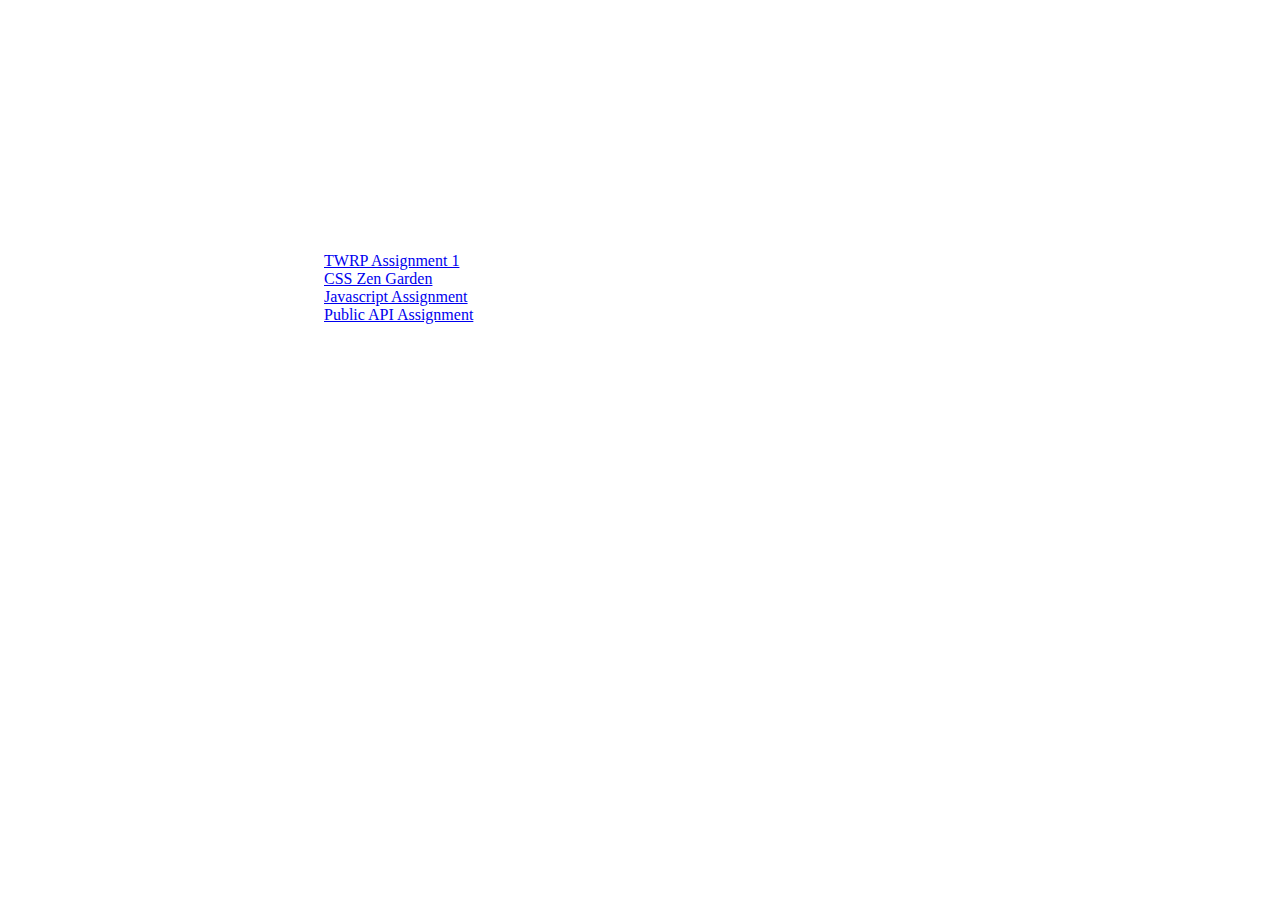
<file: index.html>
<!DOCTYPE html>
<html lang="en">
<head>
    <link href="https://cdn.jsdelivr.net/npm/bootstrap@5.1.1/dist/css/bootstrap.min.css" rel="stylesheet" integrity="sha384-F3w7mX95PdgyTmZZMECAngseQB83DfGTowi0iMjiWaeVhAn4FJkqJByhZMI3AhiU" crossorigin="anonymous">
    <link href="https://fonts.googleapis.com/css2?family=Bebas+Neue&display=swap" rel="stylesheet">
    <meta charset="UTF-8">
    <meta name="viewport" content="width=device-width">
    <link href="TWRP_style.css" rel="stylesheet" type="text/css" />
</head>
<body>
    <h1>Sophia's Landing Page</h1>
    <h2>
        A LANDING PAGE FOR ME!
    </h2>
    <a href="homepage.html" class="center">TWRP Assignment 1</a>
    <a href="zen_garden.html" class="center">CSS Zen Garden</a>
    <a href="pong.html" class="center">Javascript Assignment</a>
    <a href="pokedex.html" class="center">Public API Assignment</a>
</body>
</html>
</file>
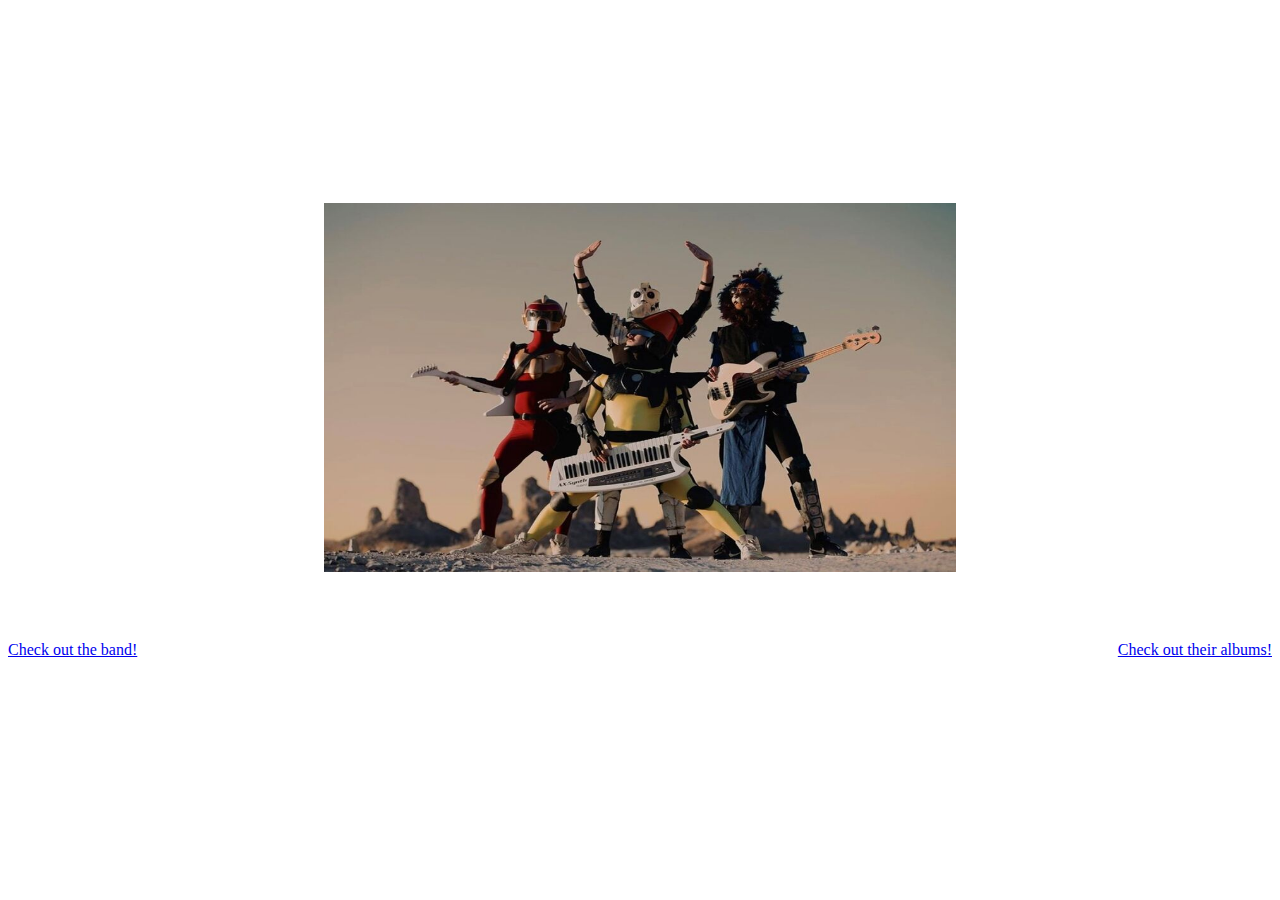
<file: homepage.html>
<!DOCTYPE html>
<html lang="en">
<head>
    <link href="https://cdn.jsdelivr.net/npm/bootstrap@5.1.1/dist/css/bootstrap.min.css" rel="stylesheet" integrity="sha384-F3w7mX95PdgyTmZZMECAngseQB83DfGTowi0iMjiWaeVhAn4FJkqJByhZMI3AhiU" crossorigin="anonymous">
    <link href="https://fonts.googleapis.com/css2?family=Bebas+Neue&display=swap" rel="stylesheet">
    <meta charset="UTF-8">
    <meta name="viewport" content="width=device-width">
    <title>Homepage</title>
    <link href="TWRP_style.css" rel="stylesheet" type="text/css" />
</head>
<body>
    <h1>TWRP</h1>
    <img src="TWRP_home.jpg" alt="TWRP_Home_Pic"
    width="500" height="369" class="center">
    <h2>
        A WEBSITE DEDICATED TO THE FUNKY BOIS OF THE BAND TWRP (TUPPER WARE REMIX PARTY)!
    </h2>
    <a href="TWRP_members.html" class="left">Check out the band!</a>
    <a href="TWRP_albums.html" class="right">Check out their albums!</a>
</body>
</html>
</file>
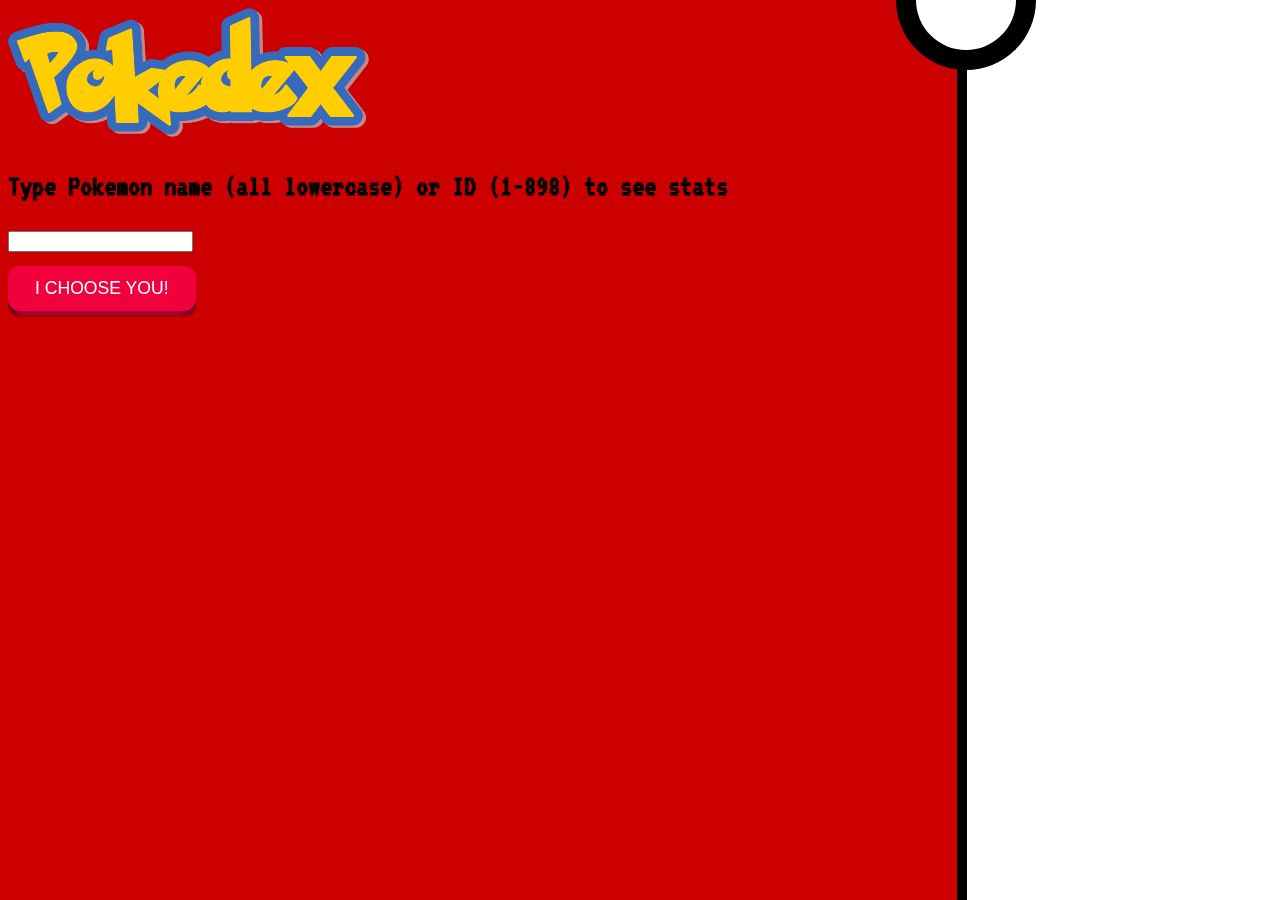
<file: pokedex.html>
<!DOCTYPE html>
<html lang="en">
<head>
    <meta charset="UTF-8">
    <link href="pokedex_style.css" rel="stylesheet">
    <link href="https://fonts.googleapis.com/css2?family=VT323&display=swap" rel="stylesheet">
    <title>Pokedex</title>
</head>
<body>
    <div id="semi-circle"></div>
    <div class = "vertical"></div>
    <img src="pokedextitle.png" alt="title" class="center"></img>
    <div class="myDiv" id="response"></div>
    <br>
    <h6 class="h6" id="typeOne"></h6>
    <h6 class="h6" id="typeTwo"></h6>
    <h3>Type Pokemon name (all lowercase) or ID (1-898) to see stats</h3>
    <form id="myForm">
        <input type="text" id="pokemonName" name="myInput"/>
    </form>
    <br>
    <button id="enterButton" class="button-pushable" role="button">
        <span class="button-shadow"></span>
        <span class="button-edge"></span>
        <span class="button-front text">
          I CHOOSE YOU!
        </span>
      </button>
    <script src="pokedexjs.js"></script>
</body>
</html>
</file>
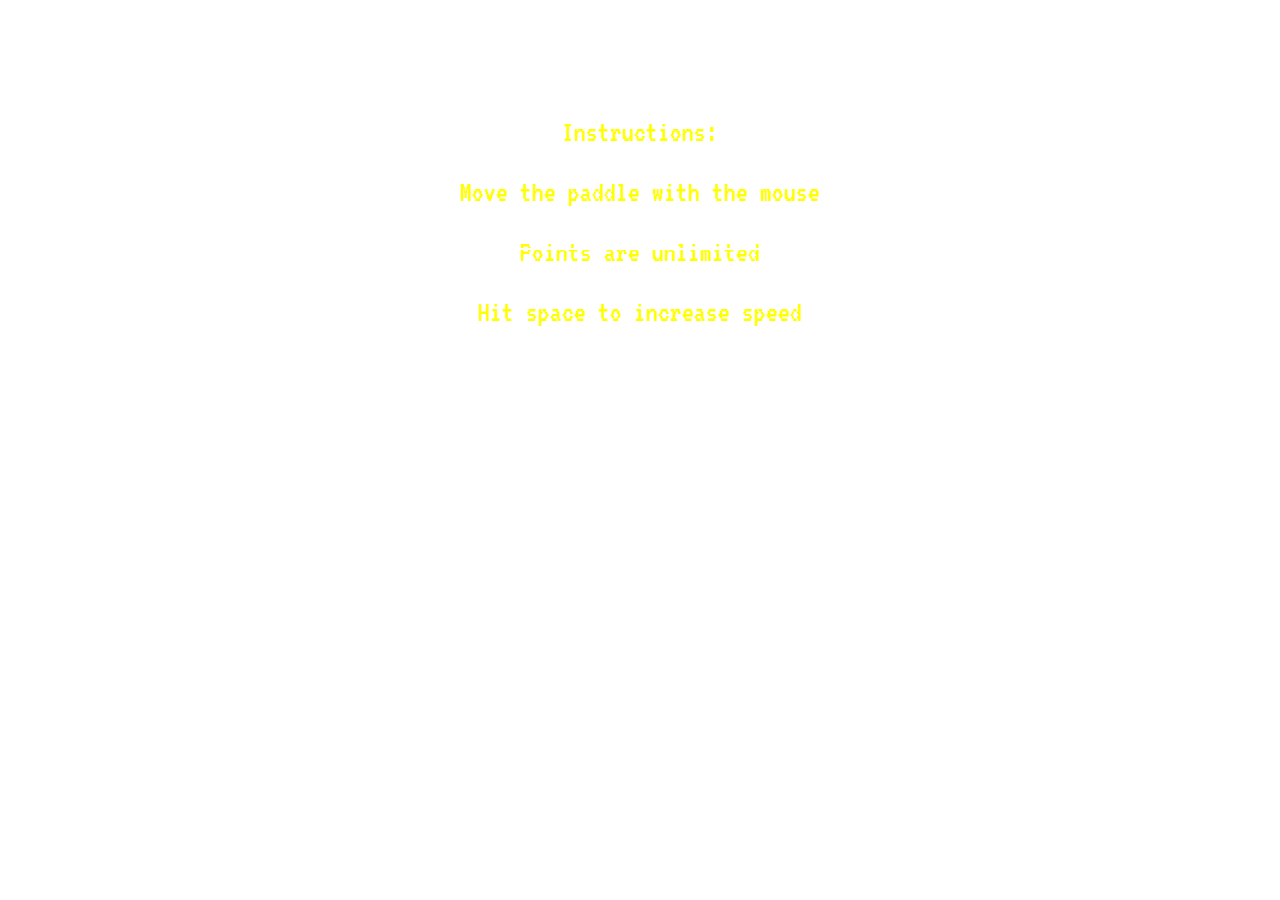
<file: pong.html>
<!DOCTYPE html>
<html lang="en">
<head>
    <meta charset="UTF-8">
    <link href="pong_style.css" rel="stylesheet">
    <link href="https://fonts.googleapis.com/css2?family=VT323&display=swap" rel="stylesheet">
    <title>Pong</title>
</head>
<body>
    <h1 id="id01" class = blinking>PONG (HIT SPACE TO BEGIN)</h1>
    <canvas id="pong" width="800" height="400"></canvas>
    <p>Instructions:</p>
    <p>Move the paddle with the mouse</p>
    <p>Points are unlimited</p>
    <p>Hit space to increase speed</p>
    <script src="pong.js"></script>
</body>
</html>
</file>
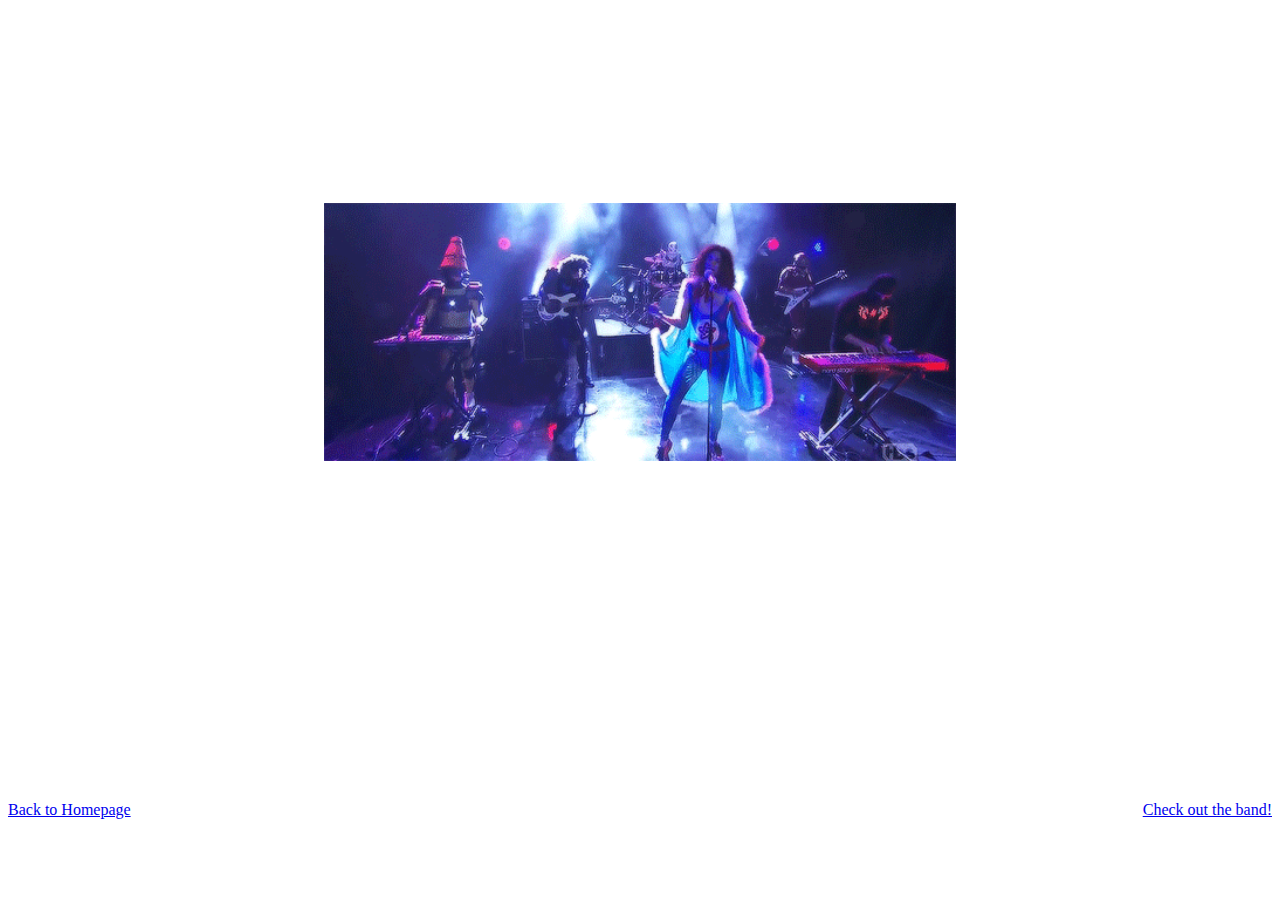
<file: TWRP_albums.html>
<!DOCTYPE html>
<html lang="en">
<head>
    <link href="https://cdn.jsdelivr.net/npm/bootstrap@5.1.1/dist/css/bootstrap.min.css" rel="stylesheet" integrity="sha384-F3w7mX95PdgyTmZZMECAngseQB83DfGTowi0iMjiWaeVhAn4FJkqJByhZMI3AhiU" crossorigin="anonymous">
    <link href="https://fonts.googleapis.com/css2?family=Bebas+Neue&display=swap" rel="stylesheet">
    <meta charset="UTF-8">
    <meta name="viewport" content="width=device-width">
    <title>Homepage</title>
    <link href="TWRP_style.css" rel="stylesheet" type="text/css" />
</head>
<body>
    <h1>THE ALBUMS</h1>
    <img src="TWRP_playing.gif" alt="TWRP_Playing"
    class="center">
    <h2>
        WHAT DO THEY PLAY?
    </h2>
    <table style="width:100%">
        <tr>
          <th>Album Title</th>
          <th>Year Release</th>
          <th>Number of Songs</th>
        </tr>
        <tr>
          <td>Poised to Dominate</td>
          <td>2010</td>
          <td>Eleven</td>
        </tr>
        <tr>
          <td>Together Through Time</td>
          <td>2018</td>
          <td>Fourteen</td>
        </tr>
        <tr>
            <td>Return to Wherever</td>
            <td>2019</td>
            <td>Nine</td>
        </tr>
        <tr>
            <td>Over the Top</td>
            <td>2020</td>
            <td>Ten</td>
        </tr>
      </table>
      <table style="width:100%">
        <tr>
          <th>EP Title</th>
          <th>Year Release</th>
          <th>Number of Songs</th>
        </tr>
        <tr>
          <td>The Device</td>
          <td>2012</td>
          <td>Six</td>
        </tr>
        <tr>
          <td>2nite</td>
          <td>2015</td>
          <td>Four</td>
        </tr>
        <tr>
            <td>Believe in Your Dreams</td>
            <td>2015</td>
            <td>Five</td>
        </tr>
        <tr>
            <td>Guardians of the Zone</td>
            <td>2016</td>
            <td>Six</td>
        </tr>
        <tr>
            <td>Ladyworld</td>
            <td>2017</td>
            <td>Seven</td>
        </tr>
      </table>
      <a href="TWRP_members.html" class="right">Check out the band!</a>
      <a href="homepage.html" class="left">Back to Homepage</a>
</body>
</html>
</file>
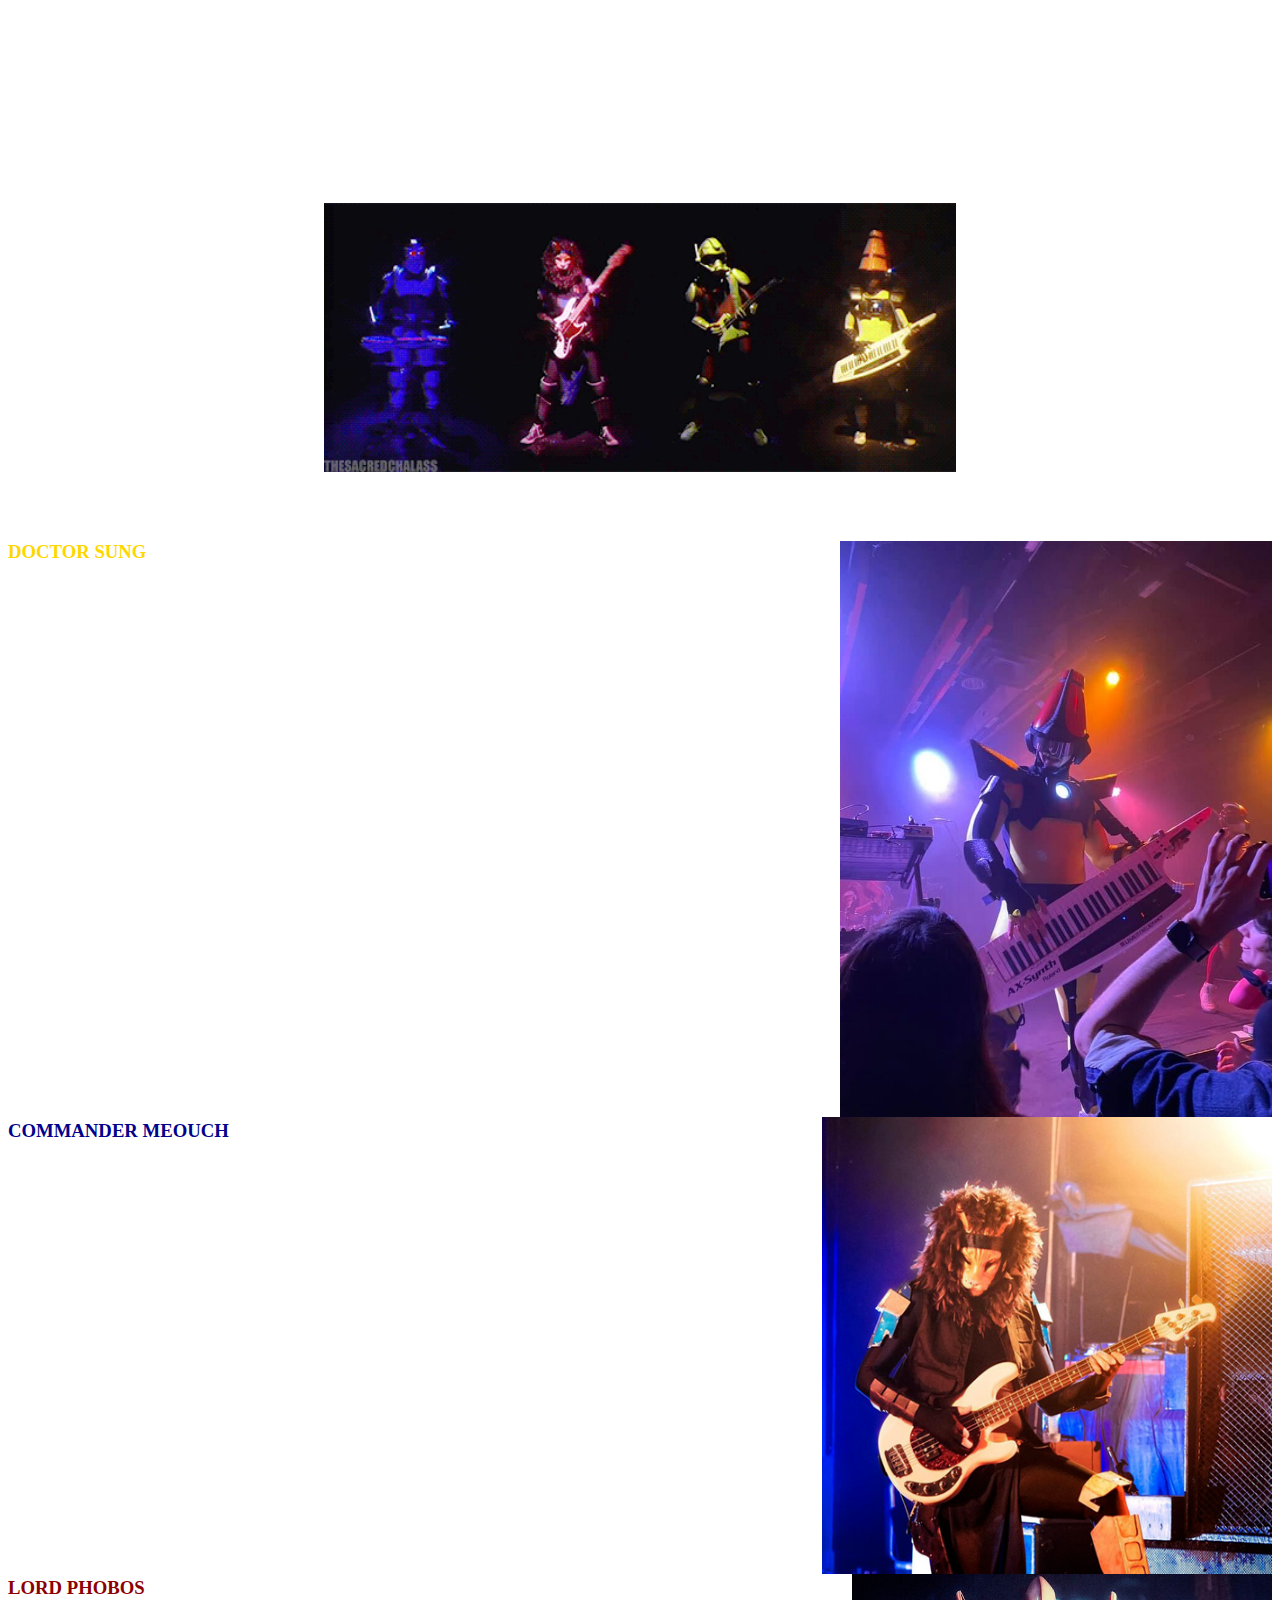
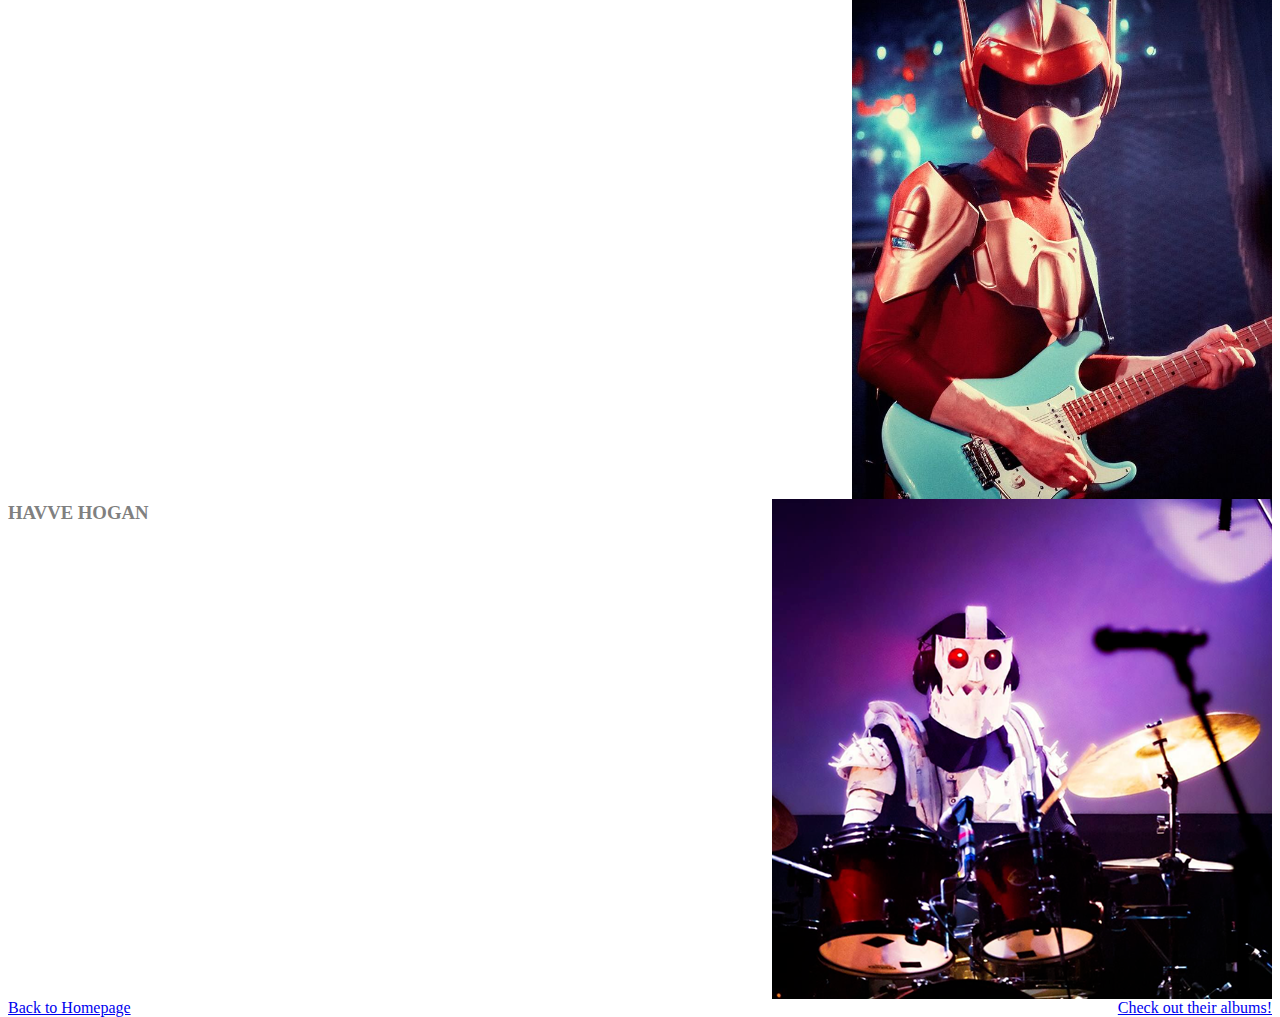
<file: TWRP_members.html>
<!DOCTYPE html>
<html lang="en">
<head>
    <link href="https://cdn.jsdelivr.net/npm/bootstrap@5.1.1/dist/css/bootstrap.min.css" rel="stylesheet" integrity="sha384-F3w7mX95PdgyTmZZMECAngseQB83DfGTowi0iMjiWaeVhAn4FJkqJByhZMI3AhiU" crossorigin="anonymous">
    <link href="https://fonts.googleapis.com/css2?family=Bebas+Neue&display=swap" rel="stylesheet">
    <meta charset="UTF-8">
    <meta name="viewport" content="width=device-width">
    <title>Homepage</title>
    <link href="TWRP_style.css" rel="stylesheet" type="text/css" />
</head>
<body>
    <h1>THE BOIS</h1>
    <img src="TWRP_band.gif" alt="TWRP_Band_Members"
    class="center">
    <h2>
        WHO ARE THEY?
    </h2>
    <img src="Doc_Sung.jpg" alt="Doc_Sung" width="432" height="576" class="right">
    <h3 style="color: gold">DOCTOR SUNG</h3>
    <ul class="left">
       <li>Keyboards, Keytar, Voicebox, Percussion</li>
       <li>Known for his yellow spandex, iconic orange, pylon-shaped helmet, and high kicking abilities</li>
       <li>Parents died of sadness fueling his wish to cure the world of sadness and misery</li>
       <li>Seeks to remove sadness, fear, and hatred from the universe through the power of groove</li>
       <li>Is now living on Earth to cure this planet of sadness and pain</li>
       <li>Enjoys streaming video games on his Twitch show called The Cone Zone</li>
      </ul>
     
     <p class="nofloats">
        <img src="Commander_Meouch.png" alt="Comm_Meouch" width="450" height="457" class="right">
        <h3 style="color: darkblue">COMMANDER MEOUCH</h3>
        <ul class="left">
         <li>Bass and Backing Vocals</li>
         <li>Joined 2012</li>
         <li>Sassiest member of TWRP</li>
         <li>Meouch began playing bass when he was 8 months old (cat years)</li>
         <li>Prior to TWRP, Meouch was a space pirate who made a fortune smuggling funk to star systems</li>
         <li>Maintains a deep relationship with his instrument</li>
      </ul>
     </p>

     <p class="nofloats">
        <img src="Lord_Phobos.jpg" alt="Lord_Phob" width="420" height= "525" class="right">
        <h3 style="color: darkred">LORD PHOBOS</h3>
        <ul class="left">
         <li>Lead Guitar and Acoustic Guitar</li>
         <li>Legends say he was born with a guitar in his hand</li>
         <li>Prior to TWRP, Phobos is a philosophical rocketeer from a race of advanced people in the future</li>
         <li>His civilization was destroyed by Commander Meouch smuggling funk to his people</li>
         <li>For unknown reasons, Phobos took the vow of silence making him one of the silent members of TWRP</li>
      </ul>
     </p>
     
     <p class="nofloats">
        <img src="Havve_Hogan.png" alt="Havve_Hogan" class="right">
        <h3 style="color: grey">HAVVE HOGAN</h3>
        <ul class="left">
         <li>Drums and Electric Percussion</li>
         <li>Joined 2006</li>
         <li>Was first discovered, unconscious, by Doctor Sung in the Mesozoic Period</li>
         <li>Doctor Sung resuscitated Havve by replacing his heart with a 808 drum</li>
         <li>In a 2012 interview it was stated that he spawned into Phil Collins' toilet</li>
         <li>The band has named him "least responsible" for"killing a lot of people for no reason"</li>
      </ul>
     </p>
     <p class="nofloats">
     <a href="TWRP_albums.html" class="right">Check out their albums!</a>
     <a href="homepage.html" class="left">Back to Homepage</a>
     </p>
</body>
</html>
</file>
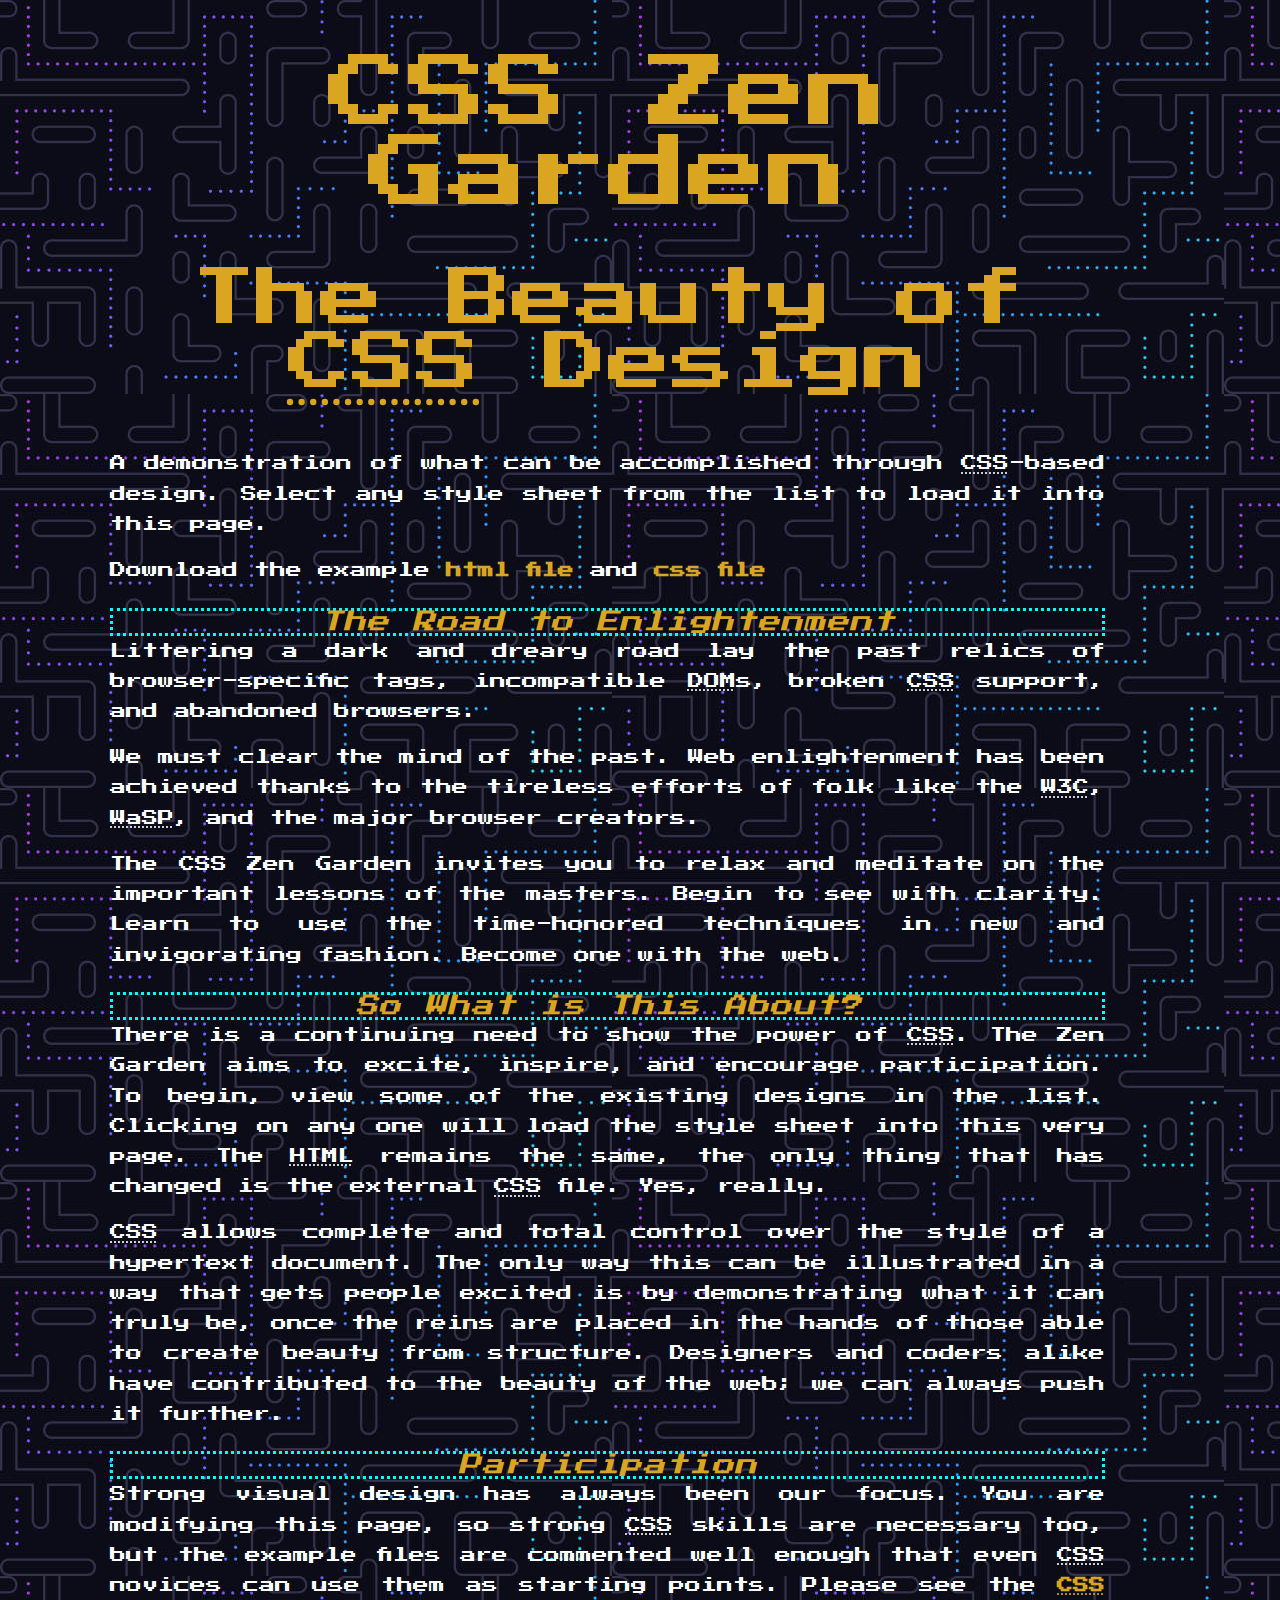
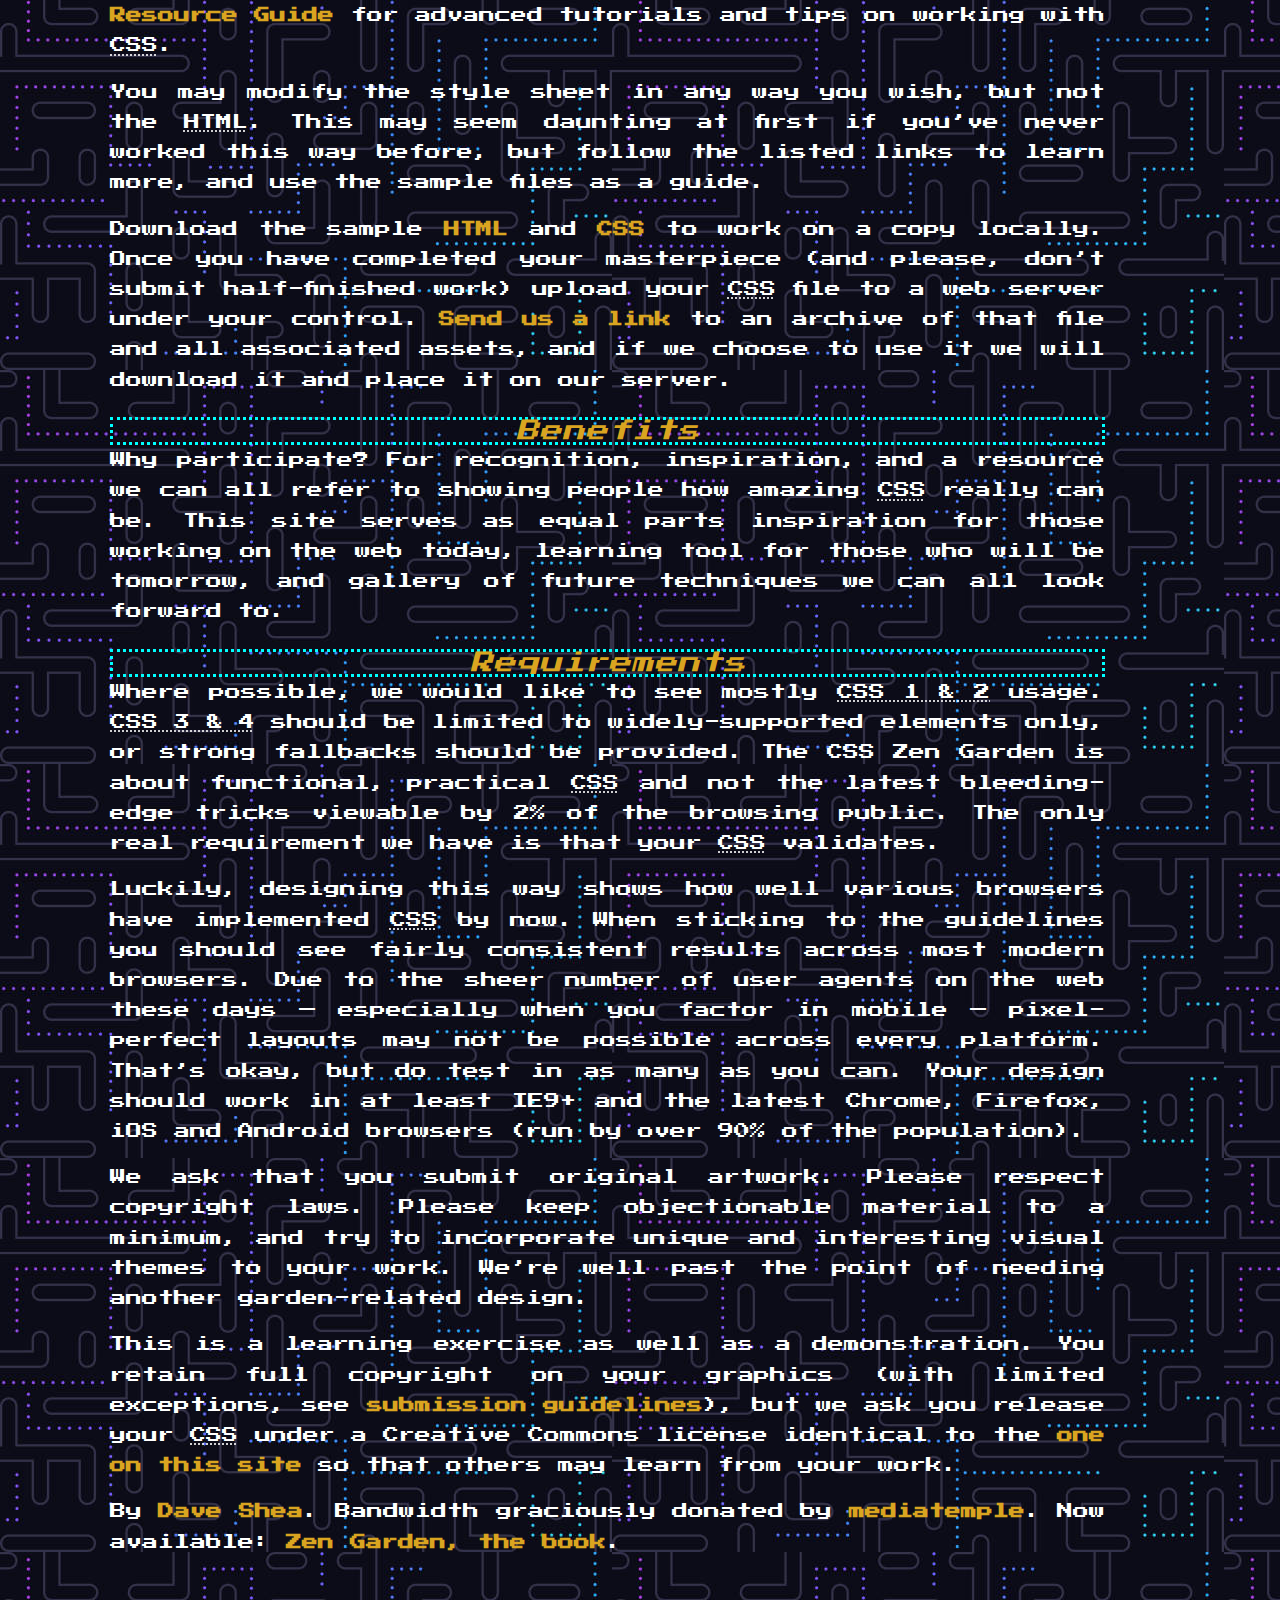
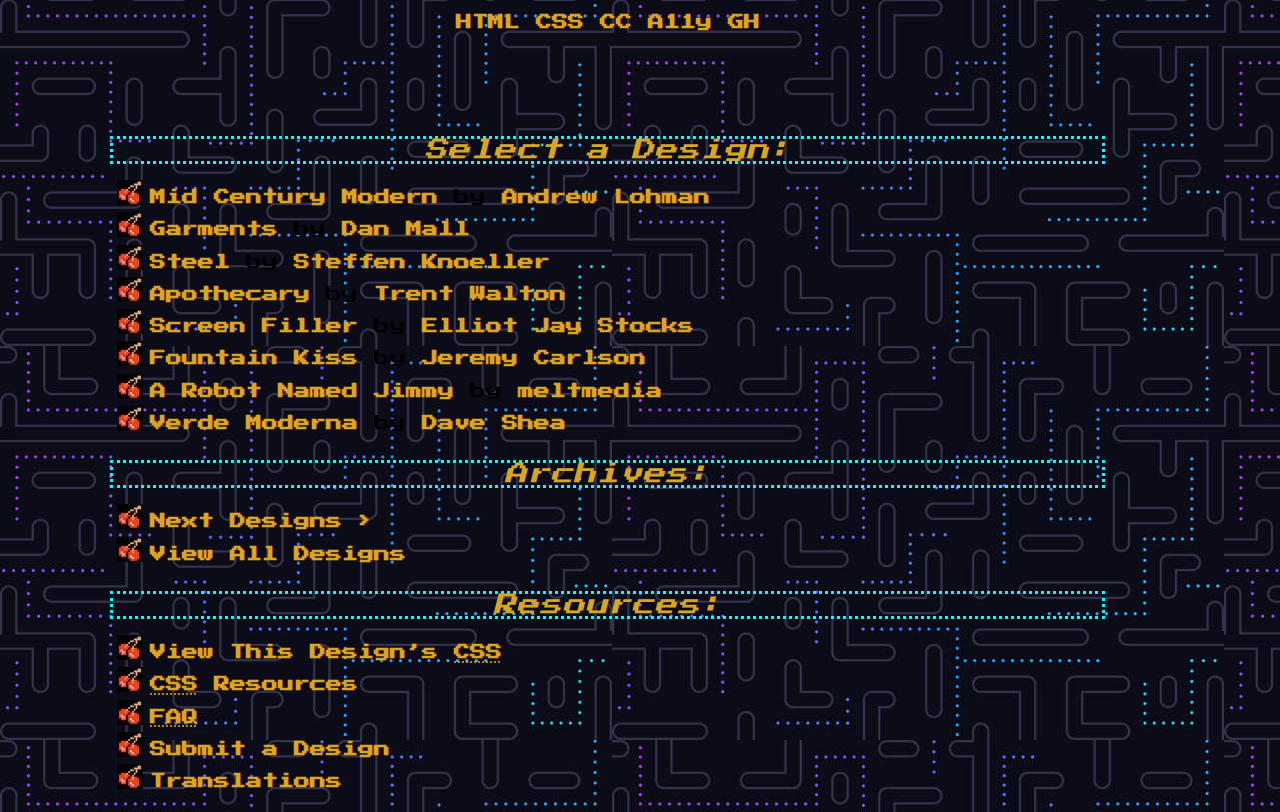
<file: zen_garden.html>
<!DOCTYPE html>
<html lang="en">
<head>
	<meta charset="utf-8">
	<title>CSS Zen Garden: The Beauty of CSS Design</title>

	<link rel="stylesheet" media="screen" href="pacman_style.css">
	<link rel="alternate" type="application/rss+xml" title="RSS" href="http://www.csszengarden.com/zengarden.xml">
	<link rel="preconnect" href="https://fonts.googleapis.com">
	<link rel="preconnect" href="https://fonts.gstatic.com" crossorigin>
	<link href="https://fonts.googleapis.com/css2?family=Press+Start+2P&display=swap" rel="stylesheet">

	<meta name="viewport" content="width=device-width, initial-scale=1.0">
	<meta name="author" content="Dave Shea">
	<meta name="description" content="A demonstration of what can be accomplished visually through CSS-based design.">
	<meta name="robots" content="all">


	<!--[if lt IE 9]>
	<script src="script/html5shiv.js"></script>
	<![endif]-->
</head>

<!--



	View source is a feature, not a bug. Thanks for your curiosity and
	interest in participating!

	Here are the submission guidelines for the new and improved csszengarden.com:

	- CSS3? Of course! Prefix for ALL browsers where necessary.
	- go responsive; test your layout at multiple screen sizes.
	- your browser testing baseline: IE9+, recent Chrome/Firefox/Safari, and iOS/Android
	- Graceful degradation is acceptable, and in fact highly encouraged.
	- use classes for styling. Don't use ids.
	- web fonts are cool, just make sure you have a license to share the files. Hosted 
	  services that are applied via the CSS file (ie. Google Fonts) will work fine, but
	  most that require custom HTML won't. TypeKit is supported, see the readme on this
	  page for usage instructions: https://github.com/mezzoblue/csszengarden.com/

	And a few tips on building your CSS file:

	- use :first-child, :last-child and :nth-child to get at non-classed elements
	- use ::before and ::after to create pseudo-elements for extra styling
	- use multiple background images to apply as many as you need to any element
	- use the Kellum Method for image replacement, if still needed. http://goo.gl/GXxdI
	- don't rely on the extra divs at the bottom. Use ::before and ::after instead.

		
-->

<body id="css-zen-garden">
<div class="page-wrapper">

	<section class="intro" id="zen-intro">
		<header role="banner">
			<h1>CSS Zen Garden</h1>
			<h2>The Beauty of <abbr title="Cascading Style Sheets">CSS</abbr> Design</h2>
		</header>

		<div class="summary" id="zen-summary" role="article">
			<p>A demonstration of what can be accomplished through <abbr title="Cascading Style Sheets">CSS</abbr>-based design. Select any style sheet from the list to load it into this page.</p>
			<p>Download the example <a href="/examples/index" title="This page's source HTML code, not to be modified.">html file</a> and <a href="/examples/style.css" title="This page's sample CSS, the file you may modify.">css file</a></p>
		</div>

		<div class="preamble" id="zen-preamble" role="article">
			<h3>The Road to Enlightenment</h3>
			<p>Littering a dark and dreary road lay the past relics of browser-specific tags, incompatible <abbr title="Document Object Model">DOM</abbr>s, broken <abbr title="Cascading Style Sheets">CSS</abbr> support, and abandoned browsers.</p>
			<p>We must clear the mind of the past. Web enlightenment has been achieved thanks to the tireless efforts of folk like the <abbr title="World Wide Web Consortium">W3C</abbr>, <abbr title="Web Standards Project">WaSP</abbr>, and the major browser creators.</p>
			<p>The CSS Zen Garden invites you to relax and meditate on the important lessons of the masters. Begin to see with clarity. Learn to use the time-honored techniques in new and invigorating fashion. Become one with the web.</p>
		</div>
	</section>

	<div class="main supporting" id="zen-supporting" role="main">
		<div class="explanation" id="zen-explanation" role="article">
			<h3>So What is This About?</h3>
			<p>There is a continuing need to show the power of <abbr title="Cascading Style Sheets">CSS</abbr>. The Zen Garden aims to excite, inspire, and encourage participation. To begin, view some of the existing designs in the list. Clicking on any one will load the style sheet into this very page. The <abbr title="HyperText Markup Language">HTML</abbr> remains the same, the only thing that has changed is the external <abbr title="Cascading Style Sheets">CSS</abbr> file. Yes, really.</p>
			<p><abbr title="Cascading Style Sheets">CSS</abbr> allows complete and total control over the style of a hypertext document. The only way this can be illustrated in a way that gets people excited is by demonstrating what it can truly be, once the reins are placed in the hands of those able to create beauty from structure. Designers and coders alike have contributed to the beauty of the web; we can always push it further.</p>
		</div>

		<div class="participation" id="zen-participation" role="article">
			<h3>Participation</h3>
			<p>Strong visual design has always been our focus. You are modifying this page, so strong <abbr title="Cascading Style Sheets">CSS</abbr> skills are necessary too, but the example files are commented well enough that even <abbr title="Cascading Style Sheets">CSS</abbr> novices can use them as starting points. Please see the <a href="http://www.mezzoblue.com/zengarden/resources/" title="A listing of CSS-related resources"><abbr title="Cascading Style Sheets">CSS</abbr> Resource Guide</a> for advanced tutorials and tips on working with <abbr title="Cascading Style Sheets">CSS</abbr>.</p>
			<p>You may modify the style sheet in any way you wish, but not the <abbr title="HyperText Markup Language">HTML</abbr>. This may seem daunting at first if you&#8217;ve never worked this way before, but follow the listed links to learn more, and use the sample files as a guide.</p>
			<p>Download the sample <a href="/examples/index" title="This page's source HTML code, not to be modified.">HTML</a> and <a href="/examples/style.css" title="This page's sample CSS, the file you may modify.">CSS</a> to work on a copy locally. Once you have completed your masterpiece (and please, don&#8217;t submit half-finished work) upload your <abbr title="Cascading Style Sheets">CSS</abbr> file to a web server under your control. <a href="http://www.mezzoblue.com/zengarden/submit/" title="Use the contact form to send us your CSS file">Send us a link</a> to an archive of that file and all associated assets, and if we choose to use it we will download it and place it on our server.</p>
		</div>

		<div class="benefits" id="zen-benefits" role="article">
			<h3>Benefits</h3>
			<p>Why participate? For recognition, inspiration, and a resource we can all refer to showing people how amazing <abbr title="Cascading Style Sheets">CSS</abbr> really can be. This site serves as equal parts inspiration for those working on the web today, learning tool for those who will be tomorrow, and gallery of future techniques we can all look forward to.</p>
		</div>

		<div class="requirements" id="zen-requirements" role="article">
			<h3>Requirements</h3>
			<p>Where possible, we would like to see mostly <abbr title="Cascading Style Sheets, levels 1 and 2">CSS 1 &amp; 2</abbr> usage. <abbr title="Cascading Style Sheets, levels 3 and 4">CSS 3 &amp; 4</abbr> should be limited to widely-supported elements only, or strong fallbacks should be provided. The CSS Zen Garden is about functional, practical <abbr title="Cascading Style Sheets">CSS</abbr> and not the latest bleeding-edge tricks viewable by 2% of the browsing public. The only real requirement we have is that your <abbr title="Cascading Style Sheets">CSS</abbr> validates.</p>
			<p>Luckily, designing this way shows how well various browsers have implemented <abbr title="Cascading Style Sheets">CSS</abbr> by now. When sticking to the guidelines you should see fairly consistent results across most modern browsers. Due to the sheer number of user agents on the web these days &#8212; especially when you factor in mobile &#8212; pixel-perfect layouts may not be possible across every platform. That&#8217;s okay, but do test in as many as you can. Your design should work in at least IE9+ and the latest Chrome, Firefox, iOS and Android browsers (run by over 90% of the population).</p>
			<p>We ask that you submit original artwork. Please respect copyright laws. Please keep objectionable material to a minimum, and try to incorporate unique and interesting visual themes to your work. We&#8217;re well past the point of needing another garden-related design.</p>
			<p>This is a learning exercise as well as a demonstration. You retain full copyright on your graphics (with limited exceptions, see <a href="http://www.mezzoblue.com/zengarden/submit/guidelines/">submission guidelines</a>), but we ask you release your <abbr title="Cascading Style Sheets">CSS</abbr> under a Creative Commons license identical to the <a href="http://creativecommons.org/licenses/by-nc-sa/3.0/" title="View the Zen Garden's license information.">one on this site</a> so that others may learn from your work.</p>
			<p role="contentinfo">By <a href="http://www.mezzoblue.com/">Dave Shea</a>. Bandwidth graciously donated by <a href="http://www.mediatemple.net/">mediatemple</a>. Now available: <a href="http://www.amazon.com/exec/obidos/ASIN/0321303474/mezzoblue-20/">Zen Garden, the book</a>.</p>
		</div>

		<footer>
			<a href="http://validator.w3.org/check/referer" title="Check the validity of this site&#8217;s HTML" class="zen-validate-html">HTML</a>
			<a href="http://jigsaw.w3.org/css-validator/check/referer" title="Check the validity of this site&#8217;s CSS" class="zen-validate-css">CSS</a>
			<a href="http://creativecommons.org/licenses/by-nc-sa/3.0/" title="View the Creative Commons license of this site: Attribution-NonCommercial-ShareAlike." class="zen-license">CC</a>
			<a href="http://mezzoblue.com/zengarden/faq/#aaa" title="Read about the accessibility of this site" class="zen-accessibility">A11y</a>
			<a href="https://github.com/mezzoblue/csszengarden.com" title="Fork this site on Github" class="zen-github">GH</a>
		</footer>

	</div>


	<aside class="sidebar" role="complementary">
		<div class="wrapper">

			<div class="design-selection" id="design-selection">
				<h3 class="select">Select a Design:</h3>
				<nav role="navigation">
					<ul>
					<li>
						<a href="/221/" class="design-name">Mid Century Modern</a> by						<a href="http://andrewlohman.com/" class="designer-name">Andrew Lohman</a>
					</li>					<li>
						<a href="/220/" class="design-name">Garments</a> by						<a href="http://danielmall.com/" class="designer-name">Dan Mall</a>
					</li>					<li>
						<a href="/219/" class="design-name">Steel</a> by						<a href="http://steffen-knoeller.de" class="designer-name">Steffen Knoeller</a>
					</li>					<li>
						<a href="/218/" class="design-name">Apothecary</a> by						<a href="http://trentwalton.com" class="designer-name">Trent Walton</a>
					</li>					<li>
						<a href="/217/" class="design-name">Screen Filler</a> by						<a href="http://elliotjaystocks.com/" class="designer-name">Elliot Jay Stocks</a>
					</li>					<li>
						<a href="/216/" class="design-name">Fountain Kiss</a> by						<a href="http://jeremycarlson.com" class="designer-name">Jeremy Carlson</a>
					</li>					<li>
						<a href="/215/" class="design-name">A Robot Named Jimmy</a> by						<a href="http://meltmedia.com/" class="designer-name">meltmedia</a>
					</li>					<li>
						<a href="/214/" class="design-name">Verde Moderna</a> by						<a href="http://www.mezzoblue.com/" class="designer-name">Dave Shea</a>
					</li>					</ul>
				</nav>
			</div>

			<div class="design-archives" id="design-archives">
				<h3 class="archives">Archives:</h3>
				<nav role="navigation">
					<ul>
						<li class="next">
							<a href="/214/page1">
								Next Designs <span class="indicator">&rsaquo;</span>
							</a>
						</li>
						<li class="viewall">
							<a href="http://www.mezzoblue.com/zengarden/alldesigns/" title="View every submission to the Zen Garden.">
								View All Designs							</a>
						</li>
					</ul>
				</nav>
			</div>

			<div class="zen-resources" id="zen-resources">
				<h3 class="resources">Resources:</h3>
				<ul>
					<li class="view-css">
						<a href="style.css" title="View the source CSS file of the currently-viewed design.">
							View This Design&#8217;s <abbr title="Cascading Style Sheets">CSS</abbr>						</a>
					</li>
					<li class="css-resources">
						<a href="http://www.mezzoblue.com/zengarden/resources/" title="Links to great sites with information on using CSS.">
							<abbr title="Cascading Style Sheets">CSS</abbr> Resources						</a>
					</li>
					<li class="zen-faq">
						<a href="http://www.mezzoblue.com/zengarden/faq/" title="A list of Frequently Asked Questions about the Zen Garden.">
							<abbr title="Frequently Asked Questions">FAQ</abbr>						</a>
					</li>
					<li class="zen-submit">
						<a href="http://www.mezzoblue.com/zengarden/submit/" title="Send in your own CSS file.">
							Submit a Design						</a>
					</li>
					<li class="zen-translations">
						<a href="http://www.mezzoblue.com/zengarden/translations/" title="View translated versions of this page.">
							Translations						</a>
					</li>
				</ul>
			</div>
		</div>
	</aside>


</div>

<!--

	These superfluous divs/spans were originally provided as catch-alls to add extra imagery.
	These days we have full ::before and ::after support, favour using those instead.
	These only remain for historical design compatibility. They might go away one day.
		
-->
<div class="extra1" role="presentation"></div><div class="extra2" role="presentation"></div><div class="extra3" role="presentation"></div>
<div class="extra4" role="presentation"></div><div class="extra5" role="presentation"></div><div class="extra6" role="presentation"></div>

</body>
</html>
</file>
<file: TWRP_style.css>
body {
  background-image: url("https://www.shutterstock.com/blog/wp-content/uploads/sites/5/2020/05/shutterstock_1556534186.jpg?w=750");
}
h1 {
    color: white;
    font-family: 'Bebas Neue', cursive;
    text-align: center;
    font-size: 5em;
}
h2 {
    color: white;
    font-family: 'Bebas Neue', cursive;
    text-align: center;
}
.center {
    display: block;
    margin-left: auto;
    margin-right: auto;
    width: 50%;
}

.right {
    margin-left: auto;
    float: right;
}

.left {
    margin-right: auto;
    float: left;
}

.nofloats {
    float: none;
    clear: both;
}

p {
    color: white;
}

ul {
    color: white;
}

table, th, td {
    border:1px solid white;
    color: white;
}
</file>
<file: pokedex_style.css>
body  {
    height: 100%;
    background: linear-gradient(90deg, #CC0000 75%, white 25%);
}

img {
    align-content: left;
}

h3 {
    font-family: 'VT323', monospace;
    color: black;
    text-align: left;
    font-size: 30px;
}

 /*style for response output*/
.myDiv {
    font-size: 50px;
    color: black;
    font-family: 'VT323', monospace;
    vertical-align: top;
    float: right;
}

br {
    display: block;
    margin: 5px 0;
}

.vertical {
    border-left: 10px solid black;
    height: 100%;
    position: absolute;
    left: 75%;
    margin-left: -3px;
    top: 0;
}

h6 {
    color: transparent;
    float: right;
}

#semi-circle{
    width: 100px;
    height: 50px;
    border-radius: 50% 50% 0 0 / 100% 100% 0 0;
    border: 20px solid #000;
    border-bottom: 0;
    transform: rotate(-180deg);
    position: absolute;
    left: 70%;
    top: 0;
    background-color: white;
    z-index: 2;
}
    
 /*creating I choose you button*/
.button-pushable {
  position: relative;
  border: none;
  background: transparent;
  padding: 0;
  cursor: pointer;
  outline-offset: 4px;
  transition: filter 250ms;
  user-select: none;
  -webkit-user-select: none;
  touch-action: manipulation;
}

.button-shadow {
  position: absolute;
  top: 0;
  left: 0;
  width: 100%;
  height: 100%;
  border-radius: 12px;
  background: hsl(0deg 0% 0% / 0.25);
  will-change: transform;
  transform: translateY(2px);
  transition:
    transform
    600ms
    cubic-bezier(.3, .7, .4, 1);
}

.button-edge {
  position: absolute;
  top: 0;
  left: 0;
  width: 100%;
  height: 100%;
  border-radius: 12px;
  background: linear-gradient(
    to left,
    hsl(340deg 100% 16%) 0%,
    hsl(340deg 100% 32%) 8%,
    hsl(340deg 100% 32%) 92%,
    hsl(340deg 100% 16%) 100%
  );
}

.button-front {
  display: block;
  position: relative;
  padding: 12px 27px;
  border-radius: 12px;
  font-size: 1.1rem;
  color: white;
  background: hsl(345deg 100% 47%);
  will-change: transform;
  transform: translateY(-4px);
  transition:
    transform
    600ms
    cubic-bezier(.3, .7, .4, 1);
}

@media (min-width: 768px) {
  .button-82-front {
    font-size: 1.25rem;
    padding: 12px 42px;
  }
}

.button-pushable:hover {
  filter: brightness(110%);
}

.button-pushable:hover .button-82-front {
  transform: translateY(-6px);
  transition:
    transform
    250ms
    cubic-bezier(.3, .7, .4, 1.5);
}

.button-pushable:active .button-82-front {
  transform: translateY(-2px);
  transition: transform 34ms;
}

.button-pushable:hover .button-82-shadow {
  transform: translateY(4px);
  transition:
    transform
    250ms
    cubic-bezier(.3, .7, .4, 1.5);
}

.button-pushable:active .button-82-shadow {
  transform: translateY(1px);
  transition: transform 34ms;
}

.button-pushable:focus:not(:focus-visible) {
  outline: none;
}
</file>
<file: pong_style.css>
h1 {
    color: white;
    text-align: center;
    font-family: 'VT323', monospace;
    font-size: 50px;
}
body{
    background-image: url(https://images.unsplash.com/photo-1511882150382-421056c89033?ixid=MnwxMjA3fDB8MHxwaG90by1wYWdlfHx8fGVufDB8fHx8&ixlib=rb-1.2.1&auto=format&fit=crop&w=871&q=80);
    font-family: 'VT323', monospace;
}
p {
    color: yellow;
    font-size: 30px;
    text-align: center;
}

.blinking {
    animation: opacity 2s ease-in-out infinite;
    opacity: 1;
}

@keyframes opacity {
    0% {
        opacity: 1;
    }
    50% {
        color: cyan;
        opacity: 0;
    }
    100% {
        color: yellow;
        opacity: 1;
    }
}

.center {
    display: block;
    margin-left: auto;
    margin-right: auto;
    width: 50%;
}

#pong{
    border: 2px solid #FFF;
    position: absolute;
    margin :auto;
    top:0;
    right:0;
    left:0;
    bottom:0;
}
</file>
<file: pacman_style.css>
/*creating the body and creating header styles*/
body {
    background-image: url("pac_man.jpg");
    line-height: 1.88889;
	margin: 0; 
	padding: 0;
  }
  h1 {
      color: goldenrod;
      font: 75% courier, monospace;
      text-align: center;
      font-size: 5em;
  }
  h2 {
      color: goldenrod;
      font: 75% courier, monospace;
      text-align: center;
      font-size: 4em;
  }
  h3 { 
    text-align: center;
    border-style: dotted;
    border-color: cyan;
	font: italic normal 1.4em courier, monospace;
	letter-spacing: 1px; 
	margin-bottom: 0; 
	color: goldenrod;
	}

  p { 
        margin-top: 0; 
        text-align: justify;
    }
    /*setting font style*/
    body, h1, h2, h3 { 
        font-family: 'Press Start 2P', cursive; 
    }
    /*setting colors of links, visited links, and hover colors*/
    a:link { 
        font-weight: bold; 
        text-decoration: none; 
        color: goldenrod;
        }
    a:visited { 
        font-weight: bold; 
        text-decoration: none; 
        color: cyan;
        }
    a:hover, a:focus, a:active { 
        text-decoration: underline; 
        color: red;
        }
    abbr {
        border-bottom: none;
        }
    /*creeate center, right, and left classes to call*/
  .center {
      display: block;
      margin-left: auto;
      margin-right: auto;
      width: 50%;
  }
  
  .right {
      margin-left: auto;
      float: right;
  }
  
  .left {
      margin-right: auto;
      float: left;
  }
  
  .nofloats {
      float: none;
      clear: both;
  }
  
  p {
      color: white;
  }
  /*creating the page wrapper and footer*/
  .page-wrapper { 
	background: transparent url(https://media0.giphy.com/media/l8G8sdTRURRBANPpPR/giphy.gif) no-repeat top center;
	padding: 0 175px 0 110px;  
	margin: 0; 
	position: relative;
	}

    footer { 
        text-align: center;
        background-size: cover;
        background-image: url(https://media3.giphy.com/media/0fz5uNPHnoVHLEhAW2/giphy.gif);
        width: 480px;
        height: 107px;
        margin-left: auto;
        margin-right: auto;
        margin-top: 50px;
    }

    ul {
        list-style-image:
        url('cherrybullet.jpg');
    }
</file>
